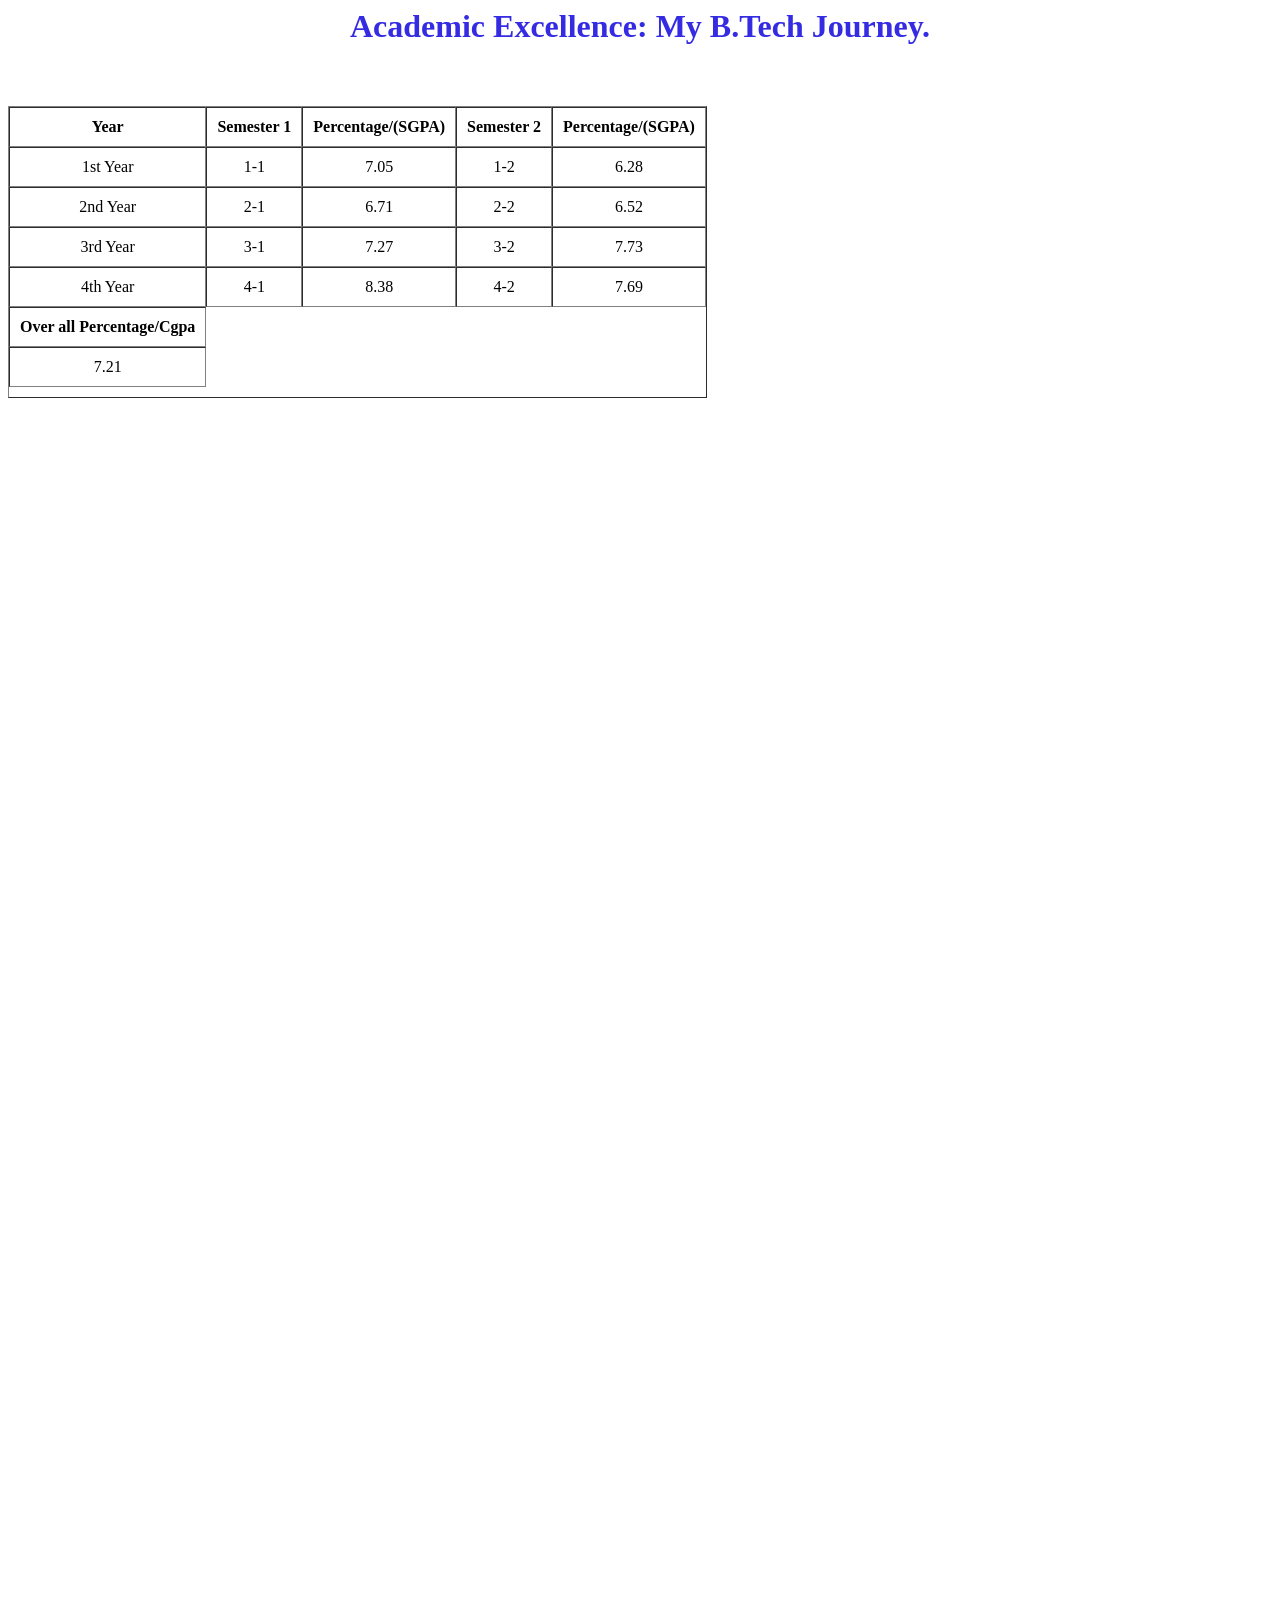
<file: B.techmarksmemo.html>
<html>
<head>
<title>B.tech</title>

<h1>Academic Excellence: My B.Tech Journey.</h1>
<table border="1" cellspacing="0" cellpadding="10">
  <link rel="stylesheet" href="b.tech.css">
</head>

<body>
  <div class="table">
  <tr>
    <th>Year</th>
    <th>Semester 1</th>
    <th>Percentage/(SGPA)</th>
    <th>Semester 2</th>
    <th>Percentage/(SGPA)</th>
  </tr>
    <tr> 
    <td>1st Year</td>
    <td>1-1</td>
    <td>7.05</td>
    <td>1-2</td>
    <td>6.28</td>
  </tr>
  </div>
  <tr>
    <td>2nd Year</td>
    <td>2-1</td>
    <td>6.71</td>
    <td>2-2</td>
    <td>6.52</td>
  </tr>
  <tr>
    <td>3rd Year</td>
    <td>3-1</td>
    <td>7.27</td>
    <td>3-2</td>
    <td>7.73</td>
  </tr>
  <tr>
    <td>4th Year</td>
    <td>4-1</td>
    <td>8.38</td>
    <td>4-2</td>    
    <td>7.69</td>
    <tr><th>Over all Percentage/Cgpa</tr>
      <td>7.21</td>
  </tr>
</div>
</table>
</body>

  <div id="viewer" style="width: 100%; height: 1200px;"></div>
  <script type="text/javascript" src="https://cloudpdf.io/viewer.min.js"></script>
  <script>
    const config = { 
      documentId: '036a57f9-13df-4dbe-ac46-d3c51485dd10',
      darkMode: true, 
      token: '' //add your server side generated security token or change your document permission to public
    };
    CloudPDF(config, document.getElementById('viewer')).then((instance) => {
      
    });
  </script>
</body>
</html>
</file>
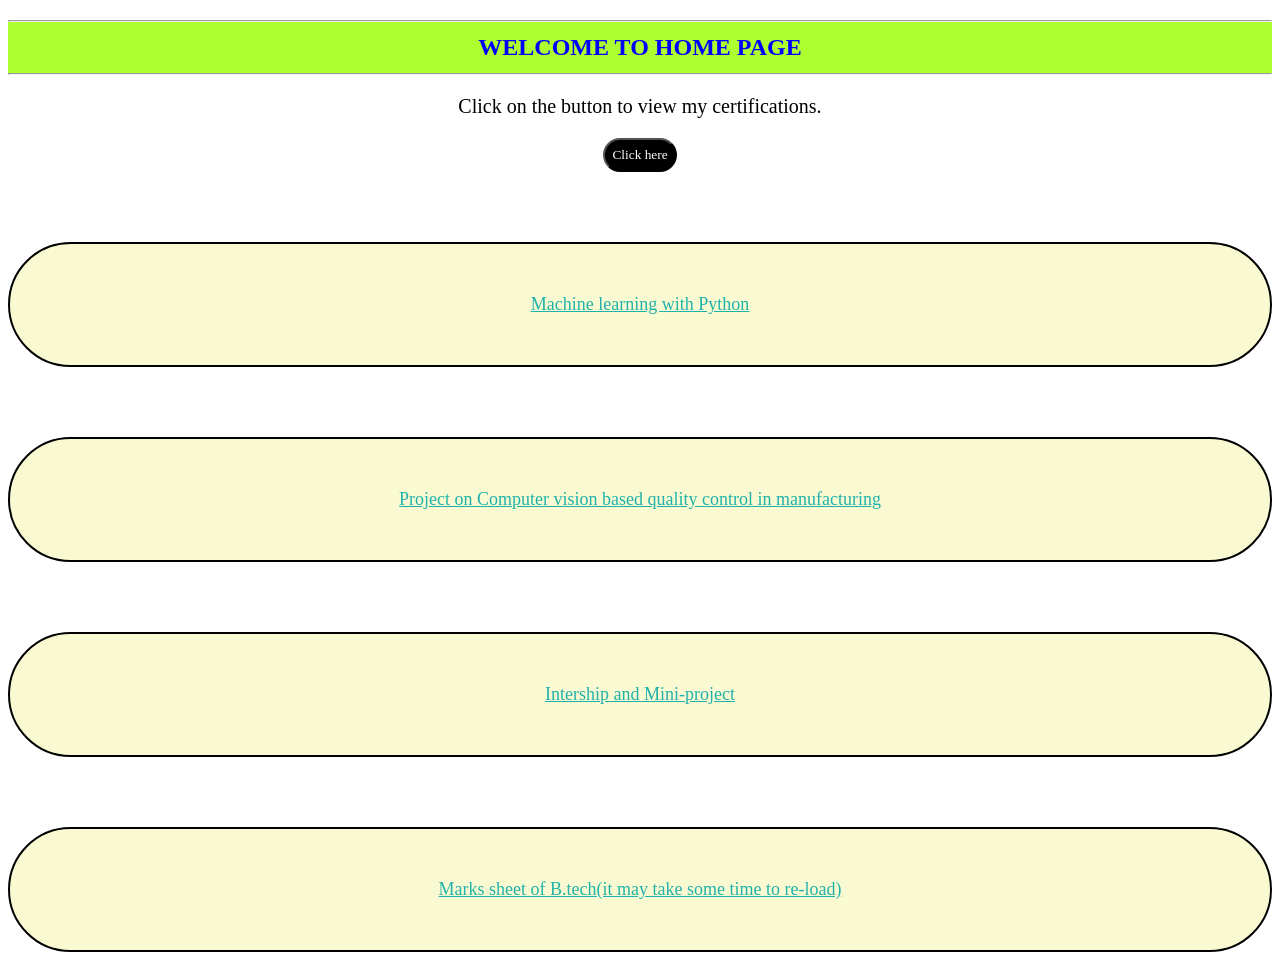
<file: home.html>
<!DOCTYPE html>
<html lang="en">
<head>
    <meta charset="UTF-8">
    <meta name="viewport" content="width=device-width, initial-scale=1.0">
    <title>Home</title>
    <script src="home.js"></script>
    <link rel="stylesheet" href="home.css">
</head>
<body>
<div class="logo">
    <h2><hr>WELCOME TO HOME PAGE<hr></h2>
    <p>Click on the button to view my certifications.
    </p>
    <button class="btn" type="submit" onclick="toggleLinks()">Click here</button>
</div>
    <div id="additional-links">
        <div class="link-items">
            <a href="sai.python certificate.html" target="_blank">Machine learning with Python</a>
        </div> 
        <div class="link-items">
            <a href="major-project.html"a target="_blank">Project on Computer vision based quality control in manufacturing</a>
        </div>
        <div class="link-items">
            <a href="intership.html" target="_blank">Intership and Mini-project</a>

        </div>
        <div class="link-items">
            <a href="B.techmarksmemo.html"a target="_blank">Marks sheet of B.tech(it may take some time to re-load)</a>
        </div>
        <p></p>
    </div>
    <!-- <img src="https://th.bing.com/th/id/OIP.ZF0OtrZk1J6w24-rVNfQxgHaDA?w=295&h=180&c=7&r=0&o=5&dpr=1.7&pid=1.7"  alt="photo"> -->



<body>
</html>
</file>
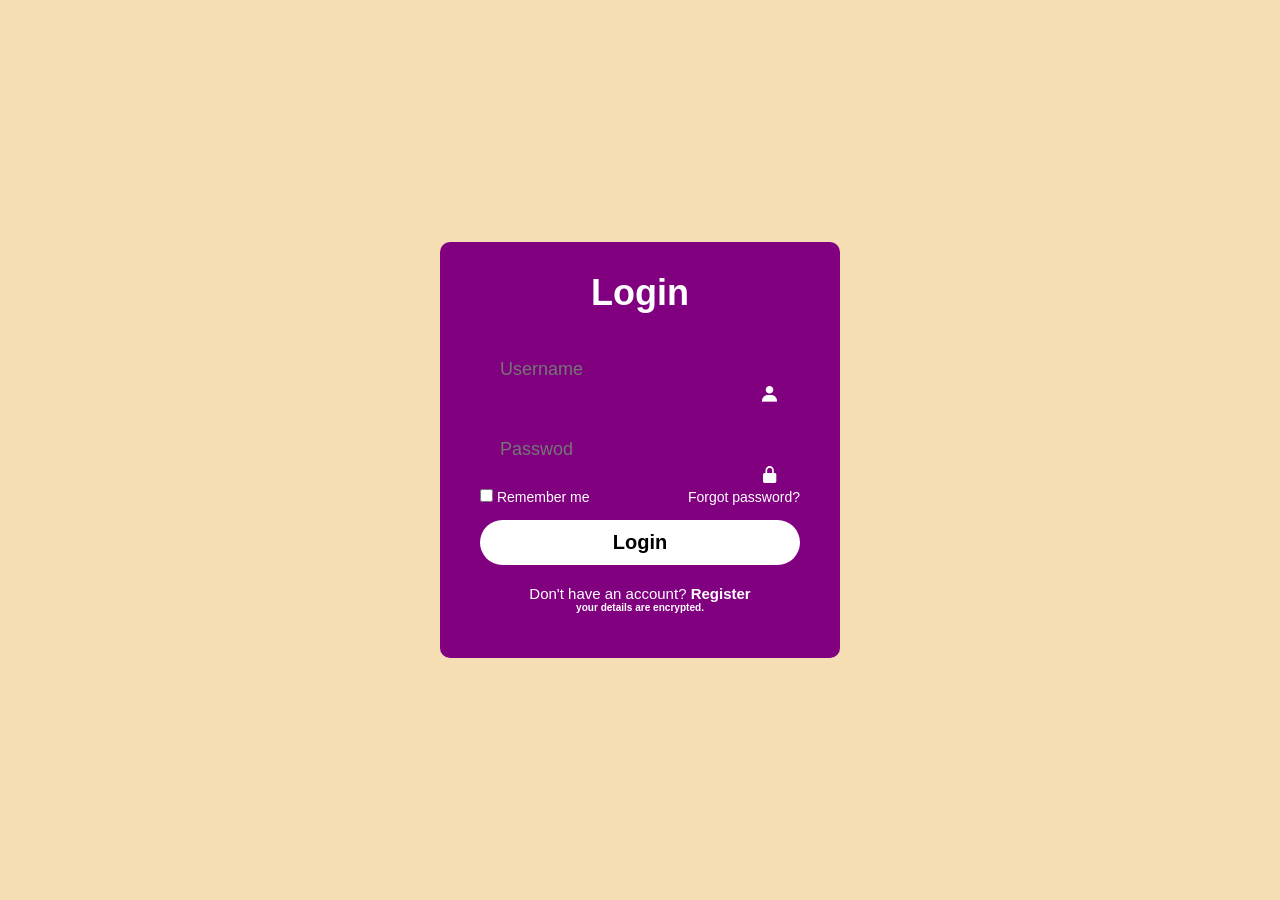
<file: log.html>
<html>
    <head>
        <title>Login Form</title>
        <link rel="stylesheet" href="login.css">
        <link href='https://unpkg.com/boxicons@2.1.4/css/boxicons.min.css' rel='stylesheet'>
    </head>
    <body>
        <div class="wrapper">
            <form action="QRcode.html">
                <h1>Login</h1>
                <div class="input-box">
                    <input text="text" placeholder="Username"
                    required>
                    <i class='bx bxs-user' ></i>
                </div>
                
                <div class="input-box">
                    <input type="password" placeholder="Passwod"
                    required>
                    <i class='bx bxs-lock-alt' ></i>
                </div>

                <div class="remember-forgot">
                    <label><input type="checkbox"> Remember me</label>
                    <a href="#">Forgot password?</a>
                </div>
                <button type="submit" class="btn" onclick="handleLoginRegistration()">Login</button>
                <div class="register-link">
                    <p>Don't have an account?
                    <a href="reg.html">Register</a></p>
                    <h6>your details are encrypted.</h6>
                    <link href="reg.js">

                </div>
            </form>
        </div>
    </body>
</file>
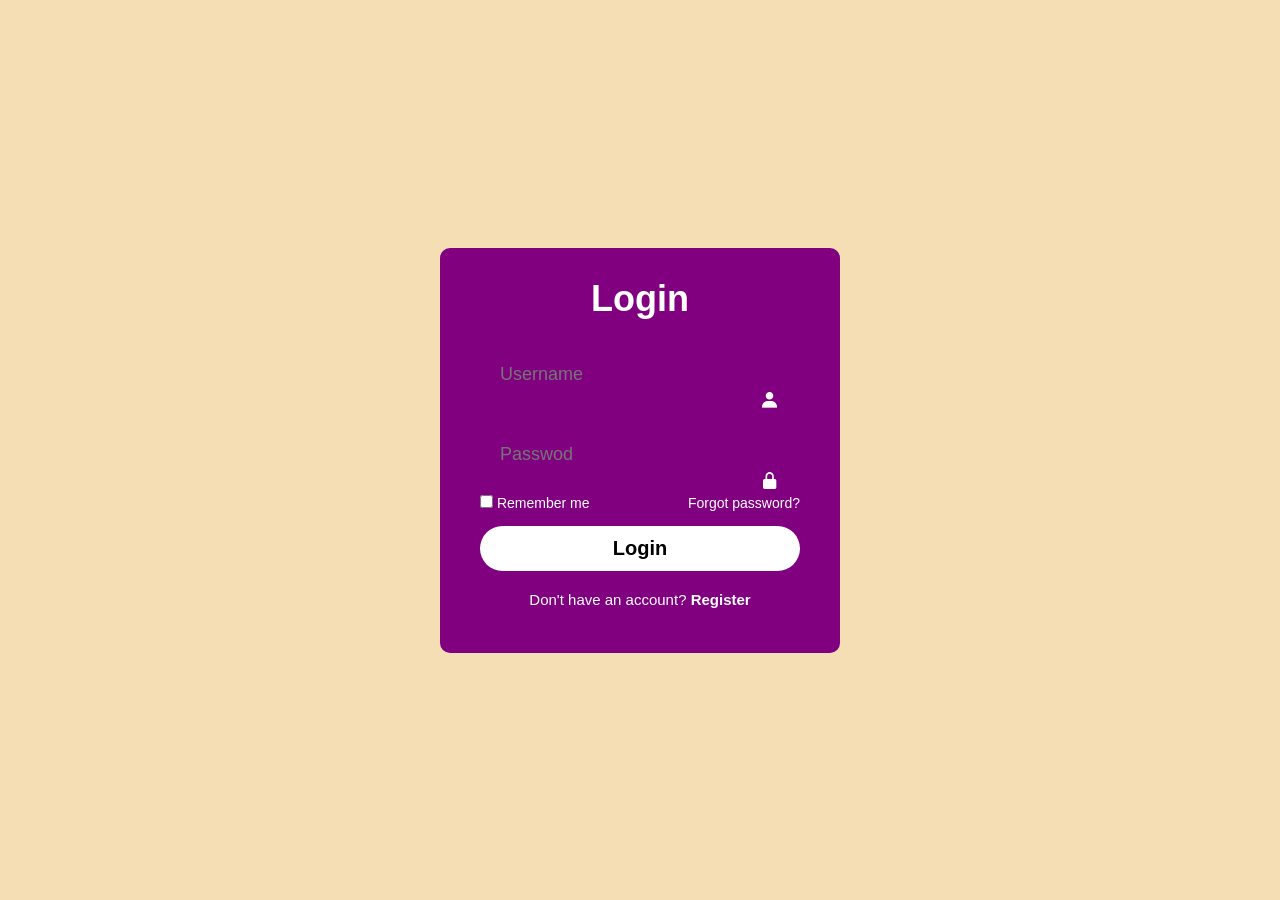
<file: login.html>
<?php include('server.php') ?>
<html>
    <head>
        <title>Login Form</title>
        <link rel="stylesheet" href="login.css">
        <link href='https://unpkg.com/boxicons@2.1.4/css/boxicons.min.css' rel='stylesheet'>
    </head>
    <body>
        <div class="wrapper">
            <form action="">
                <h1>Login</h1>
                <div class="input-box">
                    <input text="text" placeholder="Username"
                    required>
                    <i class='bx bxs-user' ></i>
                </div>
                
                <div class="input-box">
                    <input type="password" placeholder="Passwod"
                    required>
                    <i class='bx bxs-lock-alt' ></i>
                </div>

                <div class="remember-forgot">
                    <label><input type="checkbox"> Remember me</label>
                    <a href="#">Forgot password?</a>
                </div>
                <button type="submit" class="btn">Login</button>
                <div class="register-link">
                    <p>Don't have an account?
                    <a href="#">Register</a></p>
                </div>
            </form>
        </div>
    </body>
</file>
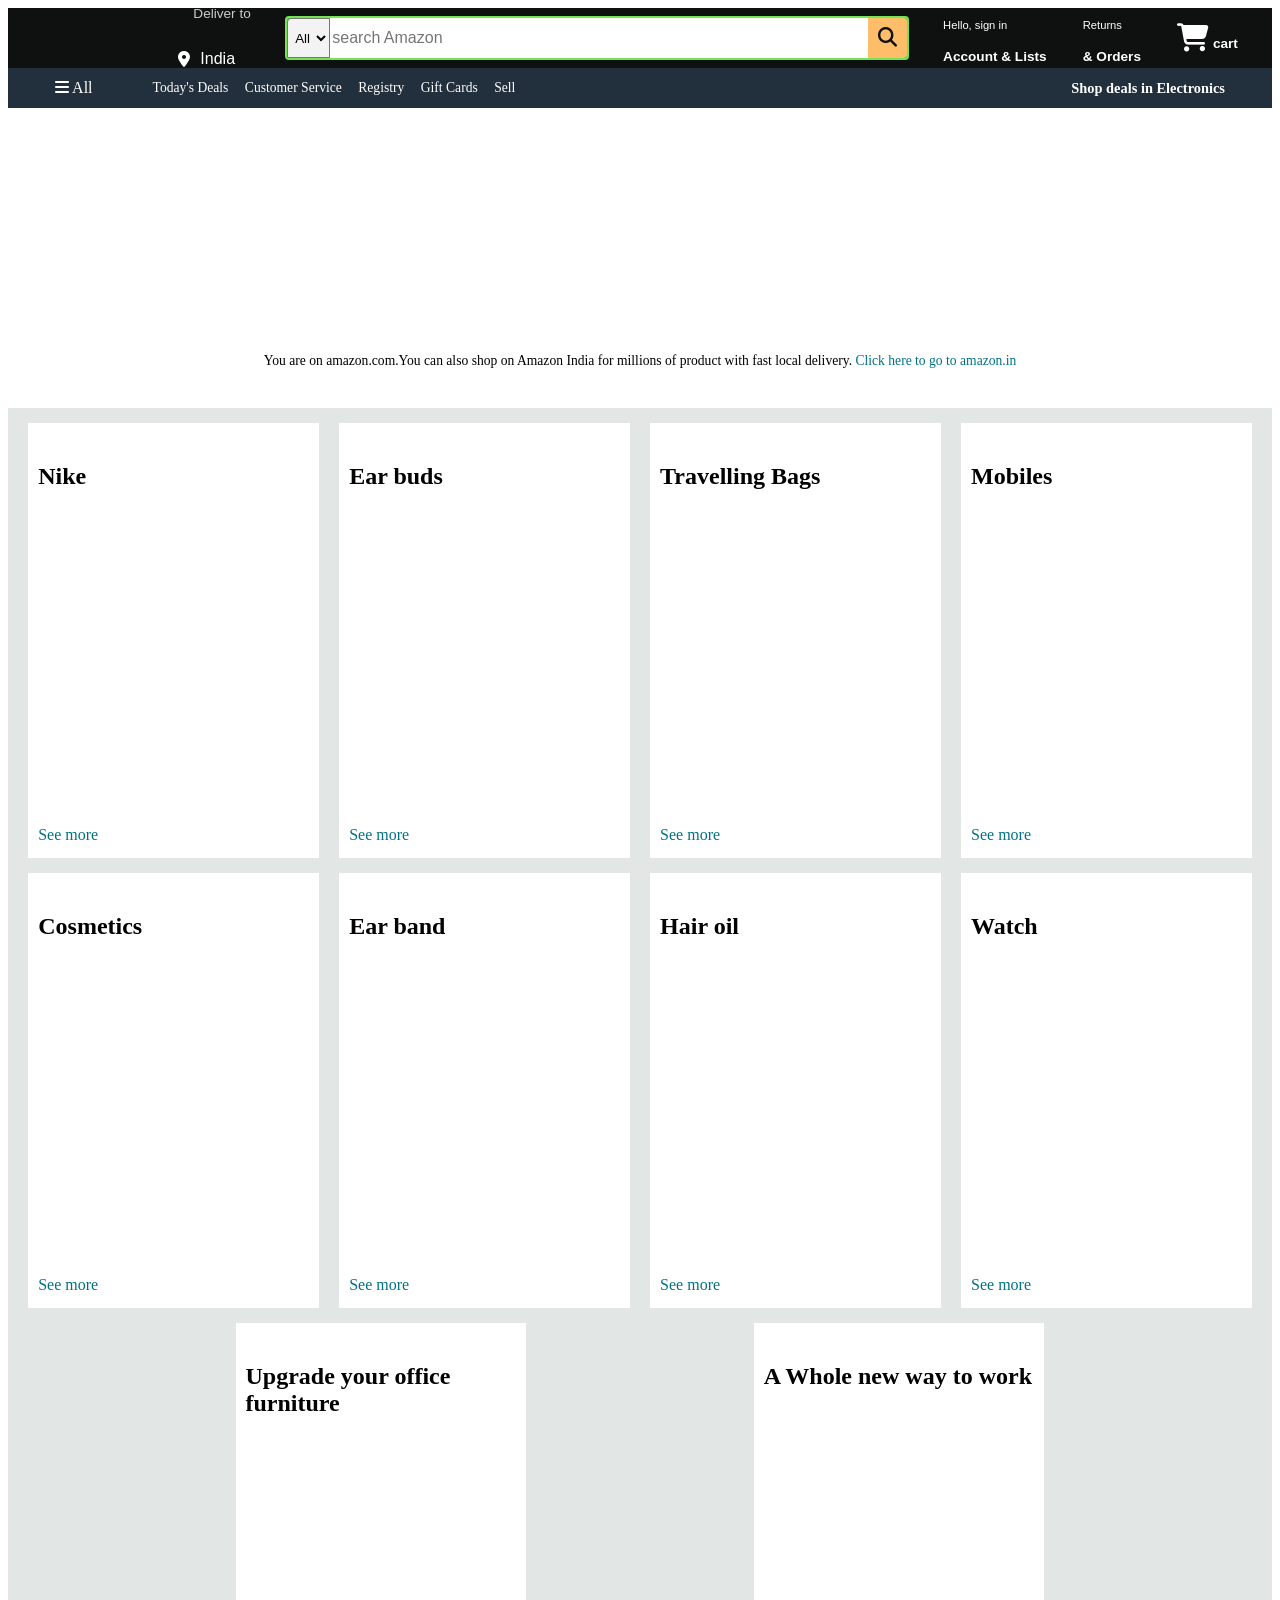
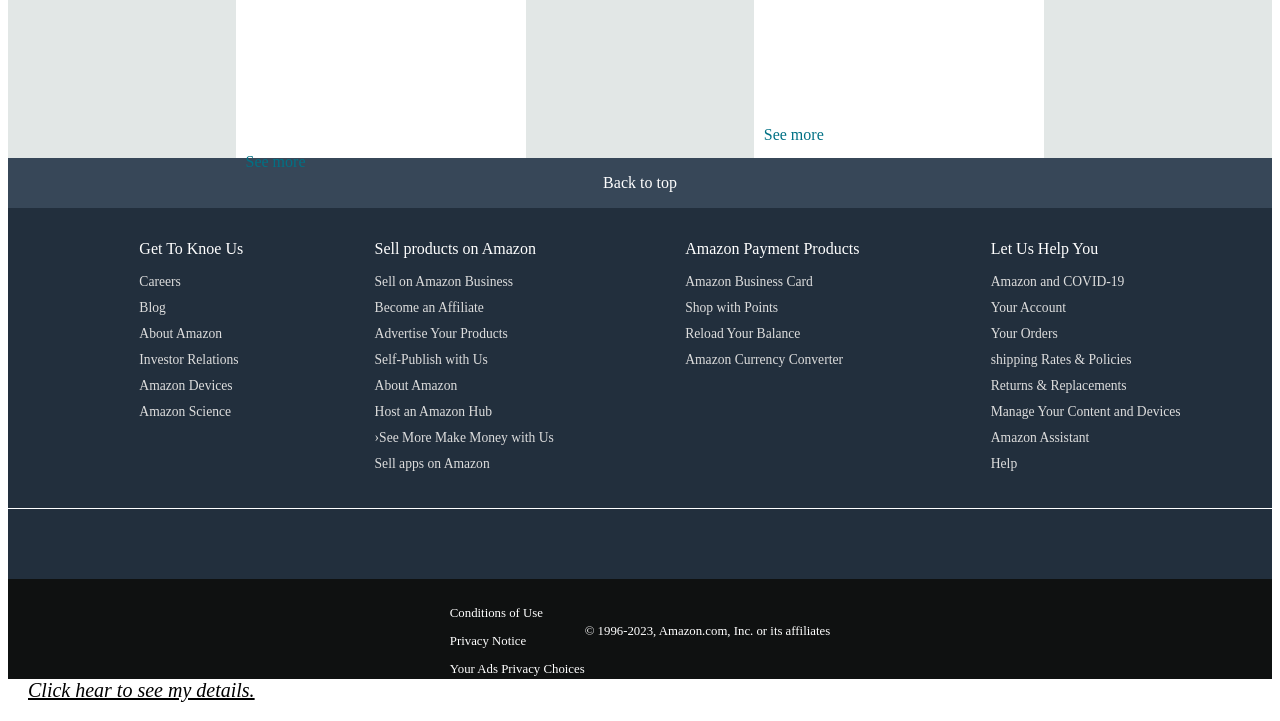
<file: manas.html>
<!DOCTYPE html>
<html>
<head>
    <title>AMAZON</title>
    <title>My First Project</title>
    <link rel="stylesheet" href="https://cdnjs.cloudflare.com/ajax/libs/font-awesome/6.5.1/css/all.min.css">
    <link rel="stylesheet" href="sai.css">
</head>
<body>
    <header>
        <div class="navbar">
            <div class="nav-logo border">
                <div class="logo"></div>
            </div>
            <div class="nav-address border">
                <p class="add-first">Deliver to</p>
                <div class="add-icon">
                    <i class="fa-solid fa-location-dot"></i>
                    <p class="add-second">India</p>
                </div>
            </div>
            <div class="nav-search">
                <select class="search-select">
                    <option>All</option>
                </select>
                <input placeholder="search Amazon" class="search-input">
                <div class="search-icon">
                    <i class="fa-solid fa-magnifying-glass"></i>
                </div>
            </div>
            <div class="nav-singin border">
                <p><span>Hello, sign in</span></p>
                <p class="nav-second">Account & Lists</p>
            </div>
            <div class="nav-return border">
                <p><span>Returns</span></p>
                <p class="nav-second">& Orders</p>
            </div>
            <div class="nav-cart border">
                <i class="fa-solid fa-cart-shopping"></i>
                cart
            </div>
            </div>
            <div class="panel">
                <div class="panel-all">
                    <i class="fa-solid fa-bars"></i>
                    All
                </div>
                <div class="panel-ops">
                    <p>Today's Deals</p>
                    <p>Customer Service</p>
                    <p>Registry</p>
                    <p>Gift Cards</p>
                    <p>Sell</p>
                </div>
                <div class="panel-deals">
                    Shop deals in Electronics
                </div>
            </div>
        </div>
    </header>
    <div class="hero-section">
        <div class="hero-msg">
            <p>You are on amazon.com.You can also shop on Amazon India for millions of product with fast local delivery.  <a>Click here to go to amazon.in</a></p>
        </div>
    </div>
    <div class="shop-section">
        <div class="box1 box">
            <div class="box-content">
                <h2>Nike</h2>
                <div class="box-img" style="background-image: url('https://res.cloudinary.com/djy0vmtbb/image/upload/v1703771371/a.bata_deicqh.jpg');"></div>
                <p>See more</p>
            </div>
        </div>
        <div class="box2 box">
            <div class="box-content">
                <h2>Ear buds</h2>
                <div class="box-img" style="background-image: url('https://res.cloudinary.com/djy0vmtbb/image/upload/v1703771371/a.ear_ermzxs.jpg');"></div>
                <p>See more</p>
            </div>
        </div>
        <div class="box3 box">
            <div class="box-content">
                <h2>Travelling Bags</h2>
                <div class="box-img" style="background-image: url('https://res.cloudinary.com/djy0vmtbb/image/upload/v1703771374/a.bag_grj8x7.jpg');"></div>
                <p>See more</p>
            </div>
        </div>
        <div class="box4 box">
            <div class="box-content">
                <h2>Mobiles</h2>
                <div class="box-img" style="background-image: url('https://res.cloudinary.com/djy0vmtbb/image/upload/v1703771375/a.mob_bzty5a.jpg');"></div>
                <p>See more</p>
            </div>
        </div>
            <div class="box1 box">
                <div class="box-content">
                    <h2>Cosmetics</h2>
                    <div class="box-img" style="background-image: url('https://res.cloudinary.com/djy0vmtbb/image/upload/v1703771374/a.cousmatics_zuyz7l.jpg');"></div>
                    <p>See more</p>
                </div>
            </div>
            <div class="box2 box">
                <div class="box-content">
                    <h2>Ear band</h2>
                    <div class="box-img" style="background-image: url('https://res.cloudinary.com/djy0vmtbb/image/upload/v1703771371/a.hed_xcqjjo.jpg');"></div>
                    <p>See more</p>
                </div>
            </div>
            <div class="box3 box">
                <div class="box-content">
                    <h2>Hair oil</h2>
                    <div class="box-img" style="background-image: url('https://res.cloudinary.com/djy0vmtbb/image/upload/v1703771372/a.img1_yuy5hb.jpg');"></div>
                    <p>See more</p>
                </div>
            </div>
            <div class="box4 box">
                <div class="box-content">
                    <h2>Watch</h2>
                    <div class="box-img" style="background-image: url('https://res.cloudinary.com/djy0vmtbb/image/upload/v1703771372/a_wat_ap29gg.jpg');"></div>
                    <p>See more</p>
                </div>
            </div>
            <div class="box4 box">
                <div class="box-content">
                    <h2>Upgrade your office furniture</h2>
                    <div class="box-img" style="background-image: url('https://res.cloudinary.com/djy0vmtbb/image/upload/v1704032118/office_stme7j.jpg');"></div>
                    <p>See more</p>
                </div>
            </div>
            <div class="box4 box">
                <div class="box-content">
                    <h2>A Whole new way to work</h2>
                    <div class="box-img" style="background-image: url('https://res.cloudinary.com/djy0vmtbb/image/upload/v1704032401/laptop_b5nlfv.webp');"></div>
                    <p>See more</p>
                </div>
            </div>
        </div>
    <footer>
        <div class="foot-panel1">
            Back to top
        </div>
        <div class="foot-panel2">
            <ul>
                <p>Get To Knoe Us</p>
                <a>Careers</a>
                <a>Blog</a>
                <a>About Amazon</a>
                <a>Investor Relations</a>
                <a>Amazon Devices</a>
                <a>Amazon Science</a>
            </ul>
            <ul>
                <p>Sell products on Amazon</p>
                <a>Sell on Amazon Business</a>
                <a>Become an Affiliate</a>
                <a>Advertise Your Products</a>
                <a>Self-Publish with Us</a>
                <a>About Amazon</a>
                <a>Host an Amazon Hub</a>
                <a>›See More Make Money with Us</a>
                <a>Sell apps on Amazon</a>
            </ul>
            <ul>
                <p>Amazon Payment Products</p>
                <a>Amazon Business Card</a>
                <a>Shop with Points</a>
                <a>Reload Your Balance</a>
                <a>Amazon Currency Converter</a>
            </ul>
            <ul>
                <p>Let Us Help You</p>
                <a>Amazon and COVID-19</a>
                <a>Your Account</a>
                <a>Your Orders</a>
                <a>shipping Rates & Policies</a>
                <a>Returns & Replacements</a>
                <a>Manage Your Content and Devices</a>
                <a>Amazon Assistant</a>
                <a>Help</a>
            </ul>
        </div>
        <div class="foot-panel3">
            <div class="logo"></div>
        </div>
        <div class="foot-panel4">
            <div class="pages">
                <p>Conditions of Use</p>
                <p>Privacy Notice</p>
                <p>Your Ads Privacy Choices</p>
            </div>
            <div class="copyright">
                <p>© 1996-2023, Amazon.com, Inc. or its affiliates</p>
            </div>
        </div>
        <a href="intro.html" target="_blank" class="a">Click hear to see my details.</a>
    </footer>
</body>
</html>
</file>
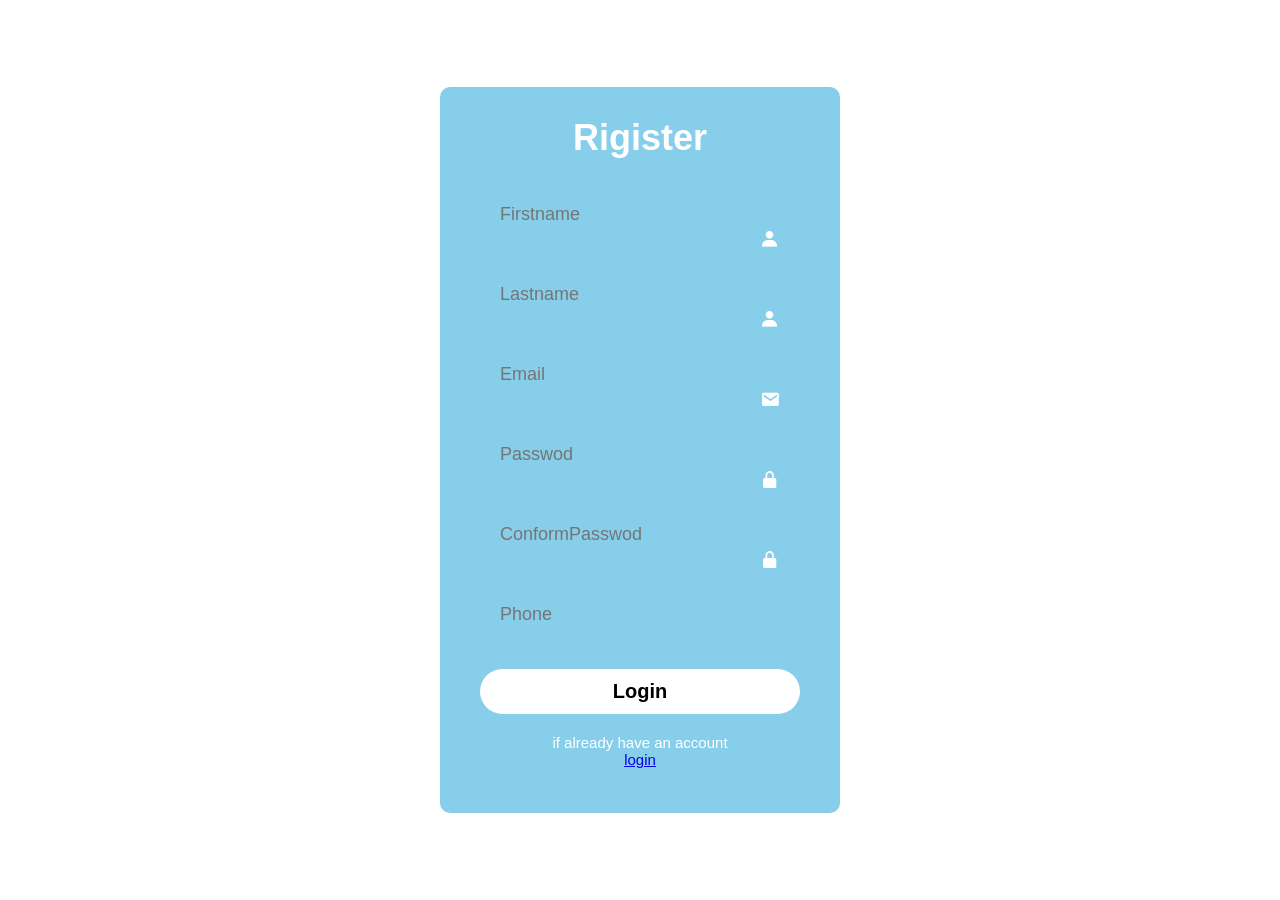
<file: reg.html>
<html>
    <head>
        <title>Login Form</title>
        <link rel="stylesheet" href="register.css" id="register.html" >
        <link href='https://unpkg.com/boxicons@2.1.4/css/boxicons.min.css' rel='stylesheet'>
    </head>
    <body>
        <div class="wrapper">
            <form action="QRcode.html">
                <h1>Rigister</h1>
                <div class="input-box">
                    <input text="text" placeholder="Firstname"
                    required>
                    <i class='bx bxs-user' ></i>
                </div>
                <div class="input-box">
                    <input text="text" placeholder="Lastname"
                    required>
                    <i class='bx bxs-user' ></i>
                </div>
                <div class="input-box">
                    <input type="email" placeholder="Email"
                    required>
                    <i class='bx bxs-envelope' ></i>
                </div>
                <div class="input-box">
                    <input type="password" placeholder="Passwod" name="password" minlength="8"
                    required>
                    <i class='bx bxs-lock-alt' ></i>
                </div>
                <div class="input-box">
                    <input type="password" name="ConformPasswod" placeholder="ConformPasswod" minlength="8"
                    required>
                    <i class='bx bxs-lock-alt' ></i>
                </div>
                <div class="input-box">
                    <input type="phone" placeholder="Phone"
                    required>  
                </div>
            <button type="submit" class="btn">Login</button>
            <div class="register-link">
                <p>if already have an account</p>
                <a href="log.html">login</a>
            </div>
            </form>
        </div>
    </body>
</html>
</file>
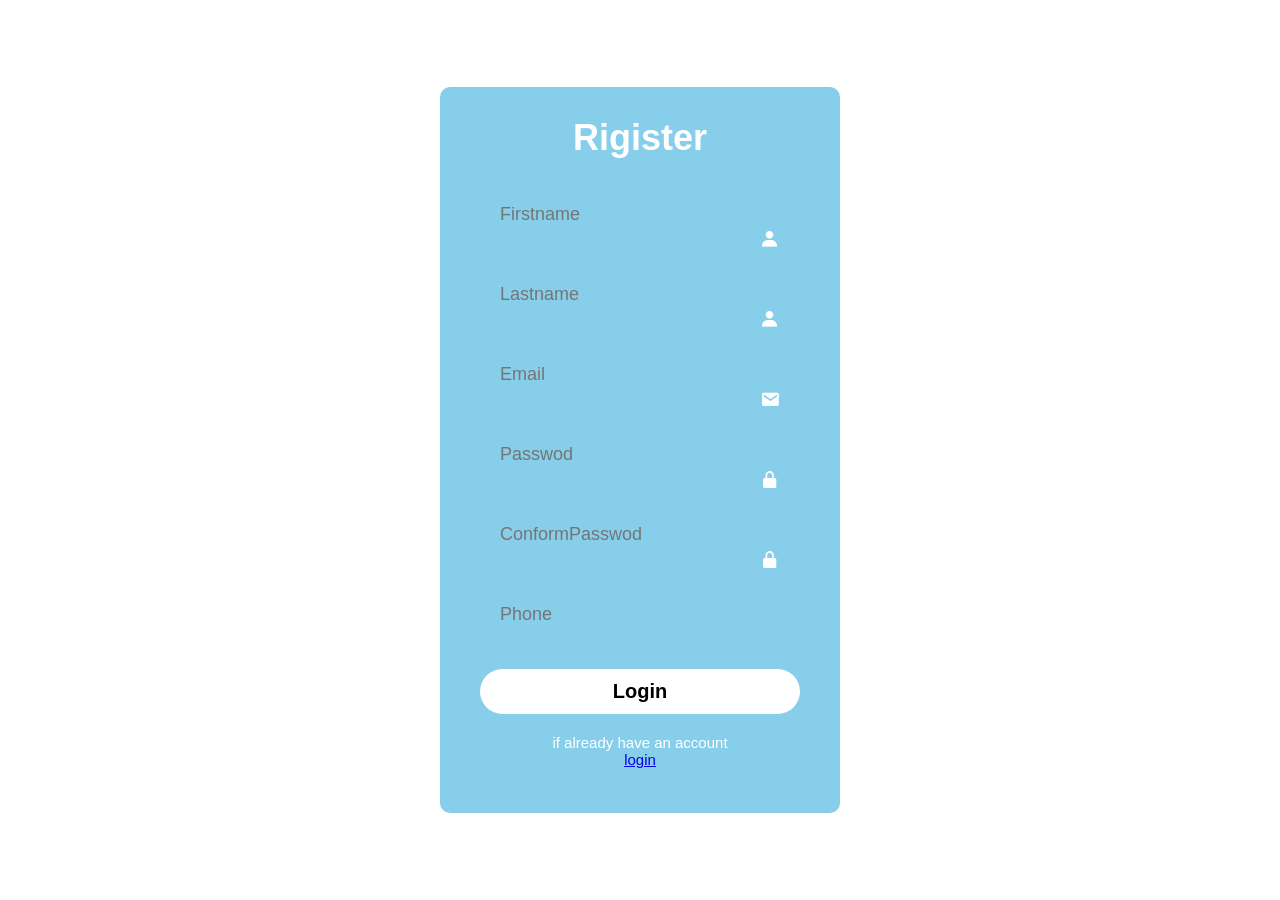
<file: register.html>
<html>
    <head>
        <title>Registration Form</title>
        <link rel="stylesheet" href="register.css" id="register.html" >
        <link href='https://unpkg.com/boxicons@2.1.4/css/boxicons.min.css' rel='stylesheet'>
    </head>
    <body>
        <div class="wrapper">
            <form action="QRcode.html">
                <h1>Rigister</h1>
                <div class="input-box">
                    <input text="text" placeholder="Firstname"
                    required>
                    <i class='bx bxs-user' ></i>
                </div>
                <div class="input-box">
                    <input text="text" placeholder="Lastname"
                    required>
                    <i class='bx bxs-user' ></i>
                </div>
                <div class="input-box">
                    <input type="email" placeholder="Email"
                    required>
                    <i class='bx bxs-envelope' ></i>
                </div>
                <div class="input-box">
                    <input type="password" placeholder="Passwod" name="password" minlength="8"
                    required>
                    <i class='bx bxs-lock-alt' ></i>
                </div>
                <div class="input-box">
                    <input type="password" name="ConformPasswod" placeholder="ConformPasswod" minlength="8"
                    required>
                    <i class='bx bxs-lock-alt' ></i>
                </div>
                <div class="input-box">
                    <input type="phone" placeholder="Phone"
                    required>  
                </div>
            <button type="submit" class="btn">Login</button>
            <div class="register-link">
                <p>if already have an account</p>
                <a href="login.html">login</a>
            </div>
            </form>
        </div>
    </body>
</html>
</file>
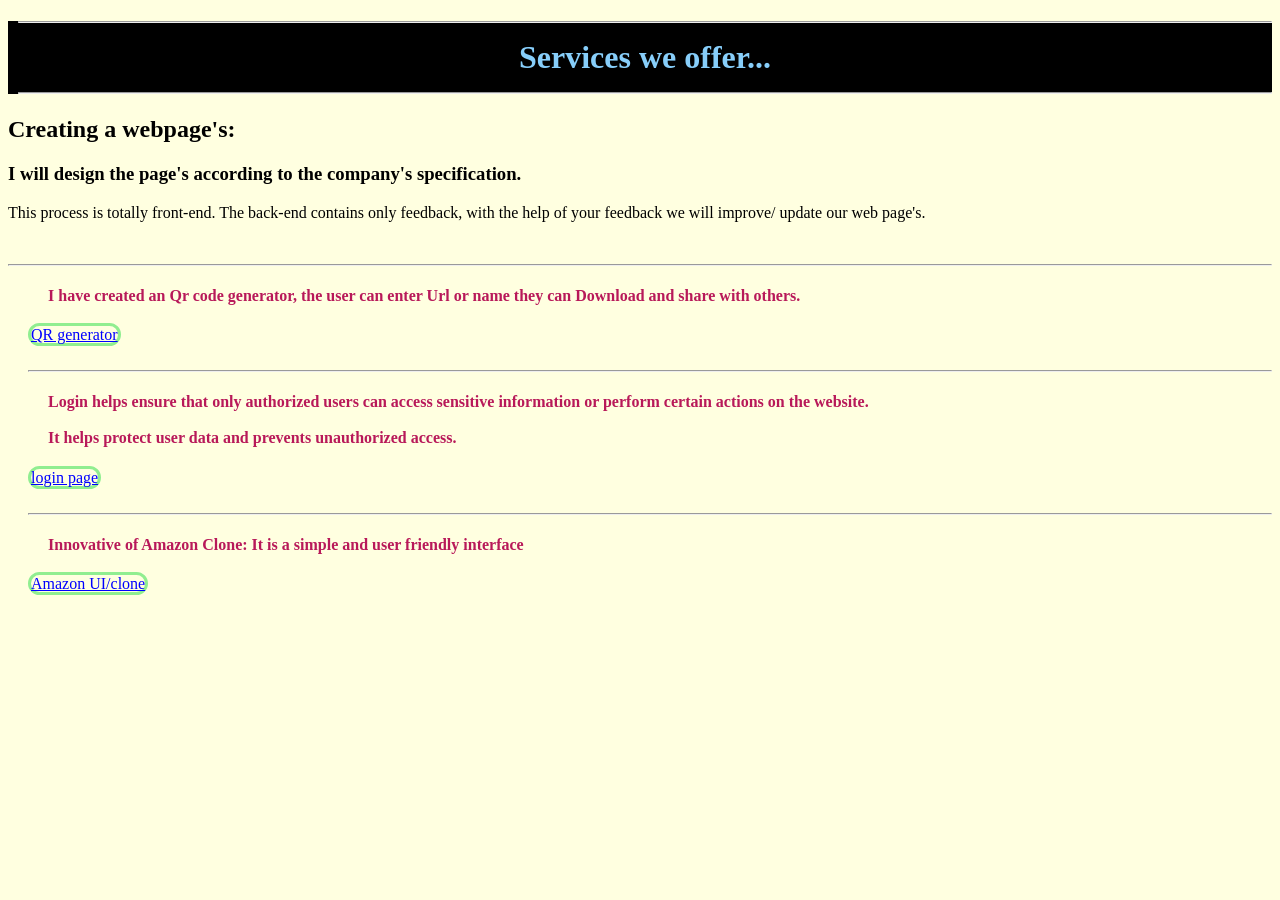
<file: services.html>
<!DOCTYPE html>
<html lang="en">
<head>
    <meta charset="UTF-8">
    <meta name="viewport" content="width=device-width, initial-scale=1.0">
    <title>Services</title>
    <link rel="stylesheet" href="services.css">
</head>
<body>
    <!-- <div class="img">
        <img src="C:\Users\saima\OneDrive\Pictures\saiphoto.jpg" alt="img.jpeg">
    </div> -->
    <div class="edit">
        <h1><hr>Services we offer...<hr></h1>
        <h2>Creating a webpage's: </h2>
        
        <h3>I will design the page's according to the company's specification.</h3>
        <p>This process is totally front-end. The back-end contains only
             feedback, with the help of your feedback we will improve/
             update our web page's.</p>
    </div> 
    <br>
    <hr>
<div class="middle">
    <div class="heading">
        <h4>I have created an Qr code generator, the user can enter Url or name 
        they can Download and share with others.</h4>
    <a href="QRcode.html">QR generator</a>
    </div>
    <br>
    <hr>
    
    <div class="heading">
        <h4>Login helps ensure that only authorized users can access sensitive
             information or perform certain actions on the website.<br><br> It helps 
             protect user data and prevents unauthorized access.</h4>
    <a href="log.html">login page</a>
    </div>
    <br>
    <hr>
    <div class="heading">
        <h4>Innovative of Amazon Clone: It is a simple and user friendly interface </h4>
    <a href="manas.html"a target="_blank">Amazon UI/clone</a>
    </div>
</div>
</body>
</html>
</file>
<file: b.tech.css>
body h1{
    color: rgb(52, 43, 226);
    text-align: center;
}

.table{
    padding: 20px;
    padding-bottom: 20px;    
}


body table{
    padding-bottom: 10px;
    text-align: center;
}
</file>
<file: home.css>
.logo{
    text-align: center;
}

.logo h2{
    color: blue;
    background-color: greenyellow;
}

.logo p{
    font-size: 20px;
}

.btn{
    padding: 7px;
    background-color: black;
    font-family: bold;
    color: white;
    border-radius: 20px;
}

 #additional-links {
    text-align: center; /* Center align the content */
    color: blue; /* Set the text color to blue */
} 
.link-items{
    background-color: lightgoldenrodyellow;
    padding: 50px;
    border: 2px solid black;
    border-radius: 70px;
    margin-top: 70px;
}

.link-items a{
    color: lightseagreen;
}

#additional-links a {
    font-size: 18px;
}
</file>
<file: login.css>
* {
    margin: 0;
    border: 0;
    box-sizing: border-box;
    font-family: "poppins", sans-serif;
}
body{
    display: flex;
    justify-content: center;
    align-items: center;
    min-height: 100vh;
    background: wheat;

}
.wrapper{
    width: 400px;
    background-color: purple;
    color: #fff;
    border-radius: 10px;
    padding: 30px 40px;
}
.wrapper h1{
    font-size: 36px;
    text-align: center;
}
.wrapper .input-box{
    position: relative;
    width: 100%;
    height: 50px;
    margin: 30px 0;
}
.input-box input{
    width: 100%;
    height: 100%;
    border-radius: 40px;
    background: transparent;
    font-size: 18px;
    color: white;
    border-radius: 2px solid rgba(225, 255, 255, .2);
    padding: 20px 45px 20px 20px;
}
.input-box i{
    position: absolute;
    top: 50px;
    right: 20px;
    font-size: 20px;
    transform: translateY(-50%);
}
.wrapper .remember-forgot{
    display: flex;
    justify-content: space-between;
    font-size: 14px;
    margin: -15px 0 15px;
}
.remember-forgot a{
    color: #fff;
    text-decoration: none;
}
.remember-forgot a:hover{
    text-decoration: underline;
}
.wrapper .btn{
    width: 100%;
    height: 45px;
    background: #fff;
    outline: none;
    border: none;
    font-size: 20px;
    font-weight: 600;
    border-radius: 40px;
    cursor: pointer;
}
.wrapper .register-link{
    font-size: 15px;
    text-align: center;
    margin-top: 25px;
    margin: 20px 0 15px;
}
.register-link p a{
    color: #fff;
    font-weight: 600;
    text-decoration: none;
}
</file>
<file: sai.css>
.navbar{
    margin: 0;
    font-family: Arial, Helvetica, sans-serif;
    border: border-box;
}
.navbar{
    height: 60px;
    background-color: #0f1111;
    color: white;
    display: flex;
    align-items: center;
    justify-content: space-evenly;
}
.nav-logo{
    height: 50px;
    width: 100px;
}
.logo{
    background-image: url("https://res.cloudinary.com/djy0vmtbb/image/upload/t_Banner 16:9/v1703771973/amazon_logo_oq07zy.png");
    background-size: cover;
    height: 50px;
    width: 100px;
}
.border{
    border: 2px solid transparent;
}
.border:hover{
    border: 1.5px solid white;
}
/**  box2 **/

.add-first{
    color: #cccccc;
    font-size: 0.85rem;
    margin-left: 15px;
}
.add-second{
     margin-left: 10px;
     font-size: 1rem;
     padding: 0%;
}
.add-icon{
    display: flex;
    align-items: center;
}
 
/** box3 **/

.nav-search{
    display: flex;
    justify-content: space-evenly;
    background-color: rgb(52, 212, 49);
    width: 620px;
    height: 40px;
    border-radius: 4px;
}
.search-select{
    background-color: #f3f3f3;
    width: 50px;
    text-align: center;
    border-top-left-radius: 4px;
    border-bottom-le ft-radius: 4px;
}
.search-input{
    width: 100%;
    font-size: 1rem;
    border: none;
}
.search-icon{
    width: 45px;
    display: flex;
    justify-content: center;
    align-items: center;
    font-size: 1.2rem;
    background-color: #febd68;
    border-top-right-radius: 4px;
    border-bottom-right-radius: 4px;
    color: #0f1111;
}
.nav-search{
    border: 2px solid rgb(117, 227, 83);
}
/** box4 **/

span{
    font-size: 0.7rem;
}
.nav-second{
    font-size: 0.85rem;
    font-weight: 700;
}
/** box5**/

.nav-cart i {
    font-size: 28px;
}
.nav-cart{
    font-size: 0.85rem;
    font-weight: 700;
}
/** panel **/

.panel{
    height: 40px;
    background-color: #222f3d;
    display: flex;
    color: white;
    align-items: center;
    justify-content: space-evenly;
}
.panel-ops p{
    display: inline;
    margin-left: 13px;
}
.panel-ops{
    width: 70%;
    font-size: 0.85rem;
}
.panel-deals{
    font-size: 0.9rem;
    font-weight: 700;
}
/** hero-section **/

.hero-section{
    background-image: url("https://res.cloudinary.com/djy0vmtbb/image/upload/v1703857111/hero_image_k37tse.jpg");
    background-size: cover;
    height: 300px; 
    display: flex;
    justify-content: center;
    align-items: flex-end;
}
.hero-msg{
    background-color: white;
    color: black;
    height: 35px;
    display: flex;
    align-items: center;
    justify-content: center;
    align-items: flex-end;
    margin-bottom: 25px;
    font-size: 0.85rem;
}
.hero-msg a {
    color: #007185;  
}
/** box section **/

.shop-section{
    display: flex;
    flex-wrap: wrap;
    justify-content: space-evenly;
    background-color: #e2e7e6;
}
.box{
    height: 400px;
    width: 23%;
    background-color: white;
    padding: 20px 0px 15px;
    margin-top: 15px;
}
.box-img{
    /*border: 2px solid black;*/
    height: 300px;
    background-size: cover; 
    margin-top: 1rem;
    margin-bottom: 1rem; 
}
.box-content{
    margin-left: 10px;
    /* 10px = 1rem */
    margin-right: 10px;
}
.box-content p{
    color: #007185;
}
/** footer **/

.footer{
    margin-top: 20px;
}
.foot-panel1{
    background-color: #374758;
    color: white;
    height: 50px;
    display: flex;
    align-items: center;
    justify-content: center;
    font-size: 1rem;
}
.foot-panel2{
    background-color: #222f3d;
    color: white;
    height: 300px;
    display: flex;
    justify-content: space-evenly;
}
.ul{
    margin-top: 20px;
}
ul a{
    display: block;
    font-size: 0.85rem;
    margin-top: 10px;
    color: #dddddd;
}
.foot-panel3{
    background-color: #222f3d;
    color: white;
    border-top: 0.5px solid white;
    height: 70px;
    display: flex;
    justify-content: center;
    align-items: center;
}
.logo{
    background-image: url("https://res.cloudinary.com/djy0vmtbb/image/upload/t_Banner 16:9/v1703771973/amazon_logo_oq07zy.png");
    background-size: cover;
    height: 50px;
    width: 100px;
}
.foot-panel4{
    background-color: #0f1111;
    color: white;
    height: 100px;
    display: flex;
    justify-content: center;
    align-items: center;
    font-size: 0.8rem;
}
.pages{
    padding-top: 25px;
}
.copyright{
    padding-top: 5px;
}
.a{
    color: black;
    text-align: center;
    font-size: 20px;
    padding: 20px;
    font-style: italic;
}
</file>
<file: register.css>
* {
    margin: 0;
    border: 0;
    box-sizing: border-box;
    font-family: "poppins", sans-serif;
}
body{
    display: flex;
    justify-content: center;
    align-items: center;
    min-height: 100vh;
    background: white;

}
.wrapper{
    width: 400px;
    background-color: skyblue;
    color: #fff;
    border-radius: 10px;
    padding: 30px 40px;
}
.wrapper h1{
    font-size: 36px;
    text-align: center;
}
.wrapper .input-box{
    position: relative;
    width: 100%;
    height: 50px;
    margin: 30px 0;
}
.input-box input{
    width: 100%;
    height: 100%;
    border-radius: 40px;
    background: transparent;
    font-size: 18px;
    color: white;
    border-radius: 2px solid rgba(225, 255, 255, .2);
    padding: 20px 45px 20px 20px;
}
.input-box i{
    position: absolute;
    top: 50px;
    right: 20px;
    font-size: 20px;
    transform: translateY(-50%);
}
.wrapper .remember-forgot{
    display: flex;
    justify-content: space-between;
    font-size: 14px;
    margin: -15px 0 15px;
}
.remember-forgot a{
    color: #fff;
    text-decoration: none;
}
.remember-forgot a:hover{
    text-decoration: underline;
}
.wrapper .btn{
    width: 100%;
    height: 45px;
    background: #fff;
    outline: none;
    border: none;
    font-size: 20px;
    font-weight: 600;
    border-radius: 40px;
    cursor: pointer;
}
.wrapper .register-link{
    font-size: 15px;
    text-align: center;
    margin-top: 25px;
    margin: 20px 0 15px;
}
.register-link p a{
    color: #fff;
    font-weight: 600;
    text-decoration: none;
}
</file>
<file: services.css>
body{
    background-color: lightyellow;
    justify-content: space-between;
}
.edit h1{
    text-align: center;
    color: lightskyblue ;
    background-color: black;
    font-weight: bold; 
    padding-left: 10px;
}

.heading h4{
    color: rgb(184, 25, 89);
    padding-left: 20px;
}

.heading a{
    text-align: center;
    color: blue;
    width: 200px;
    border-radius: 20px;
    border: 3px solid lightgreen;
}

.middle{
    padding-left: 20px;
}

.img{
    position: absolute;
    right: 0;
    top: 100px;
    width: 10%; /* Takes up half of the screen width */
    height: 100vh; /* Stretches the image to the full viewport height */
    overflow: hidden;
}
</file>
